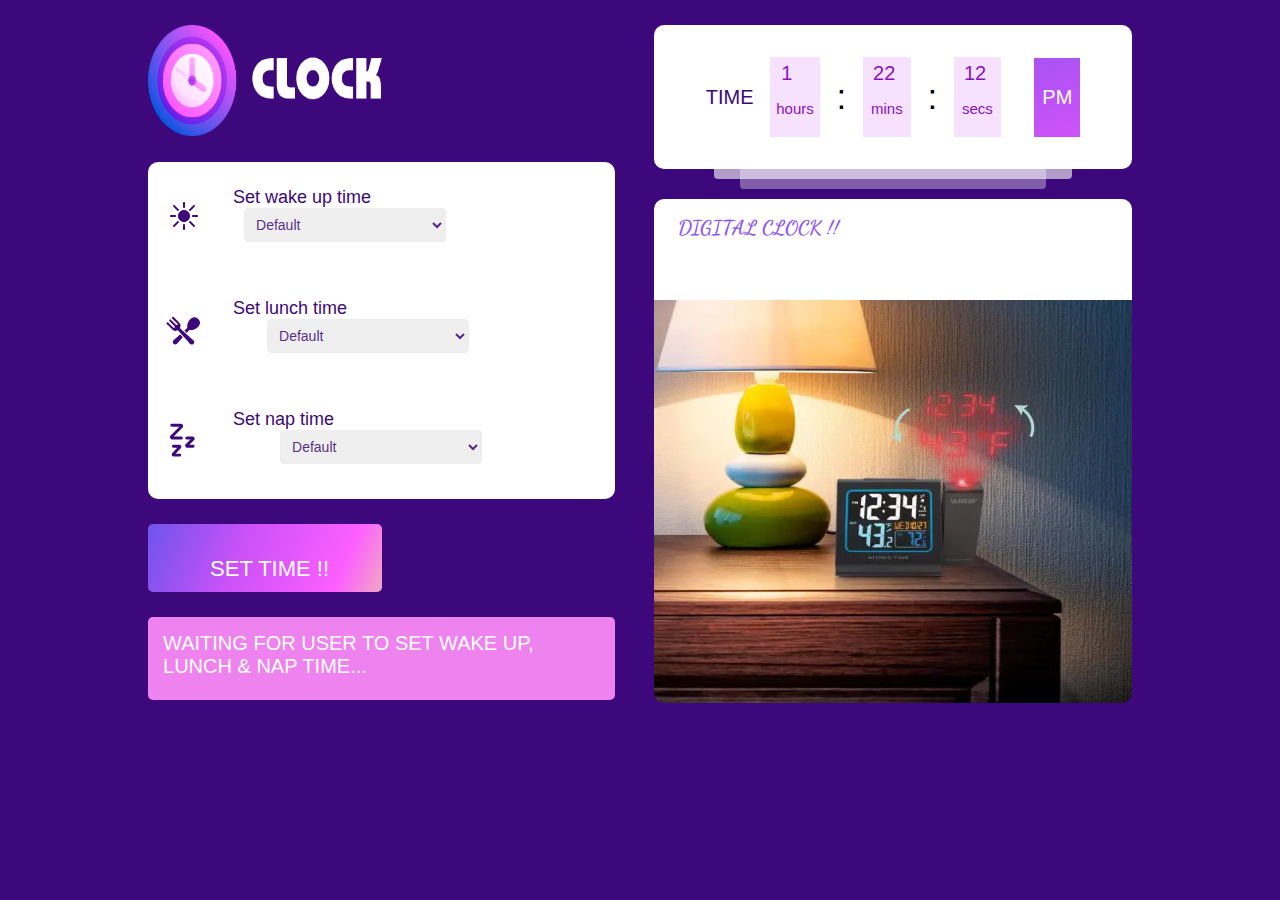
<file: index.html>
<!DOCTYPE html>
<html lang="en">

<head>
    <meta charset="UTF-8">
    <meta http-equiv="X-UA-Compatible" content="IE=edge">
    <meta name="viewport" content="width=device-width, initial-scale=1.0">
    <link rel="stylesheet" href="index.css">
    <link rel="icon" href="./images/clockLogo.png">
    <link rel="preconnect" href="https://fonts.googleapis.com">
    <link rel="preconnect" href="https://fonts.googleapis.com">
    <link rel="preconnect" href="https://fonts.gstatic.com" crossorigin>
    <link href="https://fonts.googleapis.com/css2?family=Dancing+Script:wght@700&family=Grape+Nuts&family=Praise&family=Redressed&family=Shizuru&display=swap" rel="stylesheet">
    <title>Digital Clock</title>
</head>

<body>
    <div class="main-container">
<!-- left-container -->
        <div id="left-main-grid-container">
            <div class="grid-item" id="left-top-container">

            </div>

            <div class="grid-item" id="left-middle-container">
                <div class="left-middle-container-inner">
                    <div id="sun-logo"></div>
                    <div class="dropdown">
                        <label class="font">Set wake up time</label>
                        <select id="wakeUpTimeSelector" class="dropdown-selector">
                            <option value="0">Default</option>
                            <option value="1">1 AM - 2 AM</option>
                            <option value="2">2 AM - 3 AM</option>
                            <option value="3">3 AM - 4 AM</option>
                            <option value="4">4 AM - 5 AM</option>
                            <option value="5">5 AM - 6 AM</option>
                            <option value="6">6 AM - 7 AM</option>
                            <option value="7">7 AM - 8 AM</option>
                            <option value="8">8 AM - 9 AM</option>
                            <option value="9">9 AM - 10 AM</option>
                            <option value="10">10 AM - 11 AM</option>
                            <option value="11">11 AM - 12 PM</option>
                            <option value="12">12 PM - 1 PM</option>
                            <option value="13">1 PM - 2 PM</option>
                            <option value="14">2 PM - 3 PM</option>
                            <option value="15">3 PM - 4 PM</option>
                            <option value="16">4 PM - 5 PM</option>
                            <option value="17">5 PM - 6 PM</option>
                            <option value="18">6 PM - 7 PM</option>
                            <option value="19">7 PM - 8 PM</option>
                            <option value="20">8 PM - 9 PM</option>
                            <option value="21">9 PM - 10 PM</option>
                            <option value="22">10 PM - 11 PM</option>
                            <option value="23">11 PM - 12 AM</option>
                            <option value="24">12 AM - 1 AM</option>
                        </select>
                    </div>
                </div>
                <div class="left-middle-container-inner">
                    <div id="lunch-logo"></div>
                    <div class="dropdown">
                        <label class="font">Set lunch time</label>
                        <select id="lunchTimeSelector" class="dropdown-selector">
                            <option value="0">Default</option>
                            <option value="1">1 AM - 2 AM</option>
                            <option value="2">2 AM - 3 AM</option>
                            <option value="3">3 AM - 4 AM</option>
                            <option value="4">4 AM - 5 AM</option>
                            <option value="5">5 AM - 6 AM</option>
                            <option value="6">6 AM - 7 AM</option>
                            <option value="7">7 AM - 8 AM</option>
                            <option value="8">8 AM - 9 AM</option>
                            <option value="9">9 AM - 10 AM</option>
                            <option value="10">10 AM - 11 AM</option>
                            <option value="11">11 AM - 12 PM</option>
                            <option value="12">12 PM - 1 PM</option>
                            <option value="13">1 PM - 2 PM</option>
                            <option value="14">2 PM - 3 PM</option>
                            <option value="15">3 PM - 4 PM</option>
                            <option value="16">4 PM - 5 PM</option>
                            <option value="17">5 PM - 6 PM</option>
                            <option value="18">6 PM - 7 PM</option>
                            <option value="19">7 PM - 8 PM</option>
                            <option value="20">8 PM - 9 PM</option>
                            <option value="21">9 PM - 10 PM</option>
                            <option value="22">10 PM - 11 PM</option>
                            <option value="23">11 PM - 12 AM</option>
                            <option value="24">12 AM - 1 AM</option>
                        </select>
                    </div>

                </div>
                <div class="left-middle-container-inner1">
                    <div id="nap-logo"></div>
                    <div class="dropdown">
                        <label class="font">Set nap time</label>
                        <select id="napTimeSelector" class="dropdown-selector">
                            <option value="0">Default</option>
                            <option value="1">1 AM - 2 AM</option>
                            <option value="2">2 AM - 3 AM</option>
                            <option value="3">3 AM - 4 AM</option>
                            <option value="4">4 AM - 5 AM</option>
                            <option value="5">5 AM - 6 AM</option>
                            <option value="6">6 AM - 7 AM</option>
                            <option value="7">7 AM - 8 AM</option>
                            <option value="8">8 AM - 9 AM</option>
                            <option value="9">9 AM - 10 AM</option>
                            <option value="10">10 AM - 11 AM</option>
                            <option value="11">11 AM - 12 PM</option>
                            <option value="12">12 PM - 1 PM</option>
                            <option value="13">1 PM - 2 PM</option>
                            <option value="14">2 PM - 3 PM</option>
                            <option value="15">3 PM - 4 PM</option>
                            <option value="16">4 PM - 5 PM</option>
                            <option value="17">5 PM - 6 PM</option>
                            <option value="18">6 PM - 7 PM</option>
                            <option value="19">7 PM - 8 PM</option>
                            <option value="20">8 PM - 9 PM</option>
                            <option value="21">9 PM - 10 PM</option>
                            <option value="22">10 PM - 11 PM</option>
                            <option value="23">11 PM - 12 AM</option>
                            <option value="24">12 AM - 1 AM</option>
                        </select>
                    </div>


                </div>
            </div>

            <div class="grid-item" id="left-bottom-container">
                <div id="lbc-text"> SET TIME !! </div>
            </div>
        </div>
<!-- right-container -->
        <div id="right-main-grid-container">
            <div class="grid-item1" id="right-top-container">
                <div class="right-top-container-ub">
                    <div id="rtc-ub-text">TIME</div>
                    <div id="rtc-ub-hrs">
                        <span id="hrs" style="margin-left: 5px; color: rgba(138, 17, 191, 1);">00</span>
                        <p style="font-size:15px; color: rgba(138, 17, 191, 1);">hours</p>
                    </div>
                    <div>:</div>
                    <div id="rtc-ub-min">
                        <span id="min" style="margin-left: 2px; color: rgba(138, 17, 191, 1);">00</span>
                        <p style="font-size:15px; color: rgba(138, 17, 191, 1);">mins</p>
                    </div>
                    <div>:</div>
                    <div id="rtc-ub-sec">
                        <span id="sec" style="margin-left: 2px; color: rgba(138, 17, 191, 1);">00</span>
                        <p style="font-size:15px; color: rgba(138, 17, 191, 1);">secs</p>
                    </div>
                    <div></div>
                    <div id="rtc-ub-text2">AM</div>
                </div>

                <div class="right-top-container-lb1"></div>
                <div class="right-top-container-lb2"></div>

            </div>
            <div class="grid-item1" id="right-bottom-container">
                <div id="right-bottom-text-container"> Digital Clock !!</div>
                <div id="right-bottom-img-container"></div>
            </div>
        </div>

    </div>



    <script src="index.js"></script>
</body>

</html>
</file>
<file: index.css>
* {
    box-sizing: border-box;
    font-family: 'Manrope', sans-serif;
}

body{
    background-color: rgba(61, 8, 123, 1);
}

.main-container {
    margin-left: 8%;
    margin-right: 8%;
    display: flex;
    justify-content: space-evenly;
    flex-wrap: wrap;
    margin-top: 2%;
    margin-bottom: 4%;
    position: relative;
}

#left-main-grid-container{
    width: 44%;
    height: 75vh;
    display: grid;
    grid-row-gap: 25px;
    grid-template-columns: repeat(2, 1fr);
    grid-template-rows: 16.5% 50% 10%;
}

.grid-item {
    font-size: 10px;
}

#left-top-container {
    background-image: url('./images/clock_logo.png');
    background-size: 100% 100%;
    opacity: 1;
    background-repeat: no-repeat;
    
}

#left-middle-container {
    /* border: 2px solid red; */
    background-color: white;
    grid-column-start: 1;
    grid-column-end: 3;
    position: relative;
    border-radius: 10px;
}

.left-middle-container-inner {
    /* border-bottom: 2px solid red; */
    width: 100%;
    height: 33%;
    position: relative;
}
.left-middle-container-inner1 {
    width: 100%;
    height: 33%;
    position: relative;
}

#sun-logo{
    background-image: url("./images/sunLogo.png");
    width: 15%;
    height: 100%;
    background-repeat: no-repeat;
    background-position: center;
    display: inline;
    position: absolute;
    left: 0;
}
#lunch-logo{
    background-image: url("./images/lunchLogo.png");
    width: 15%;
    height: 100%;
    background-repeat: no-repeat;
    background-position: center;
    display: inline;
    position: absolute;
    left: 0;
}
#nap-logo{
    background-image: url("./images/napLogo.png");
    width: 15%;
    height: 100%;
    background-repeat: no-repeat;
    background-position: center;
    display: inline;
    position: absolute;
    left: 0;
}

.dropdown{
    width: 85%;
    height: 100%;
    padding: 25px;
    position: absolute;
    left: 60px;
    right: 0;
}
.font{
    font-size: 18px;
    color: rgba(61, 8, 123, 1);
}
#wakeUpTimeSelector{
    padding-right: 80px;
    margin-left: 11px;
}

#lunchTimeSelector{
    padding-right: 80px;
    margin-left: 34px;
}
#napTimeSelector{
    
    padding-right: 80px;
    margin-left: 47px;
    
}
.dropdown-selector{
    padding: 7px;
    font-size: 14px;
    border-radius: 4px;
    color: rgba(61, 8, 123, 0.87);
    border: 1px solid rgba(237, 237, 237, 1);
}


#left-bottom-container {
    text-align: center;
    /* border: 2px solid red; */
    /* background-color: white; */
    position: relative;
    padding: 15px;
    padding-bottom: 20px;
    border-radius: 5px;
    color: white;
    font-size: 22px;
    background: transparent linear-gradient(113deg, #6E54EC 0%, #CB52F8 40%, #FC5EFF 81%, #F1A7C5 100%) 0% 0% no-repeat padding-box;
}
#lbc-text{
    position: absolute;
    bottom: 10px;
    left: 62px;
}

#right-main-grid-container {
    /* border: 4px solid yellow; */
    width: 45%;
    height: 80vh;
    display: grid;
    grid-template-columns: repeat(1, 1fr);
    grid-row-gap: 30px;
    grid-template-rows: 20% 70%;
}

.grid-item1 {
    font-size: 35px;
}

#right-top-container {
    /* border: 2px solid blue; */
    background-color: white;
    position: relative;
    border-radius: 10px;
    display: flex;
    justify-content: center;
    align-items: center;
    padding: 1%;
}
.right-top-container-ub{
    display: flex;
    flex-wrap: nowrap;
    width: 80%;
    height: 75%;
    justify-content: space-between;
    align-items: center;
}
#rtc-ub-text{
    font-size: 20px;
    color: rgba(61, 8, 123, 1);
}
#rtc-ub-hrs{
    font-size: 20px;
    padding: 5px;
    padding-left: 6px;
    padding-right: 6px;
    background-color:rgba(246, 226, 255, 1);
}
#rtc-ub-min{
    font-size: 20px;
    padding: 5px;
    padding-left: 8px;
    padding-right: 8px;
    background-color: rgba(246, 226, 255, 1);
}
#rtc-ub-sec{
    font-size: 20px;
    padding: 5px;
    background-color: rgba(246, 226, 255, 1);
    padding-left: 8px;
    padding-right: 8px;
}
#rtc-ub-text2{
    background-color: rgb(188, 75, 216);
    background-image: url("./images/AM_svg.png");
    color: white;
    font-size: 20px;
    padding-top: 28px;
    padding-bottom: 28px;
    padding-left: 8px;
    padding-right: 8px;

}

.right-top-container-lb1{
    width: 75%;
    height: 100%;
    z-index: -1;
    opacity: 0.6;
    position: absolute;
    top: 10px;
    background-color: white;
    border-radius: 4px;
}
.right-top-container-lb2{
    width: 64%;
    height: 100%;
    z-index: -2;
    opacity: 0.35;
    position: absolute;
    top: 20px;
    background-color: white;
    border-radius: 4px;
}

#right-bottom-container {
    position: relative;
    /* border: 5px solid red;  */
}

#right-bottom-text-container{
    /* border: 5px solid green; */
    background-color: white;
    color: #8E53F0;
    text-transform: uppercase;
    position: absolute;
    top: 0;
    padding-bottom: 5%;
    padding-left: 5%;
    padding-top: 3.5%;
    width: 100%;
    height: 20%;
    font-size: 20px;
    font-weight: 900;
    font-family: 'Dancing Script', cursive;
    border-top-left-radius: 10px;
    border-top-right-radius: 10px;
}

#right-bottom-img-container {
    /* border: 10px solid black;  */
    background-color: white;
    position: absolute;
    bottom: 0;
    width: 100%;
    height: 80%;
    background-image:url('./images/digitalClock.png'); 
    background-size: 100% 100%;
    background-position: center;
    border-bottom-left-radius: 10px;
    border-bottom-right-radius: 10px;
}

#dynamic-block{
    grid-column-start: 1;
    grid-column-end: 3;
    background-color: violet;
    font-size: 20px;
    color: white;
    padding: 15px;
    border-radius: 5px;
    text-transform: uppercase;
}


/* for Responsive */
@media screen and (min-width: 1000px) and (max-width: 1120px){
    .dropdown{
        width: 85%;
        padding: 15px;
        position: absolute;
        left: 50px;
        right: 0;
    }
    #wakeUpTimeSelector{
        padding-right: 8px;
        margin-left: 6px;
    }
    #lunchTimeSelector{
        padding-right: 8px;
        margin-left: 30px; 
    }
    #napTimeSelector{
        padding-right: 8px;
        margin-left: 42px;
    }
}



@media screen and (min-width: 820px) and (max-width: 1000px){
    .dropdown{
        width: 85%;
        padding: 15px;
        position: absolute;
        left: 50px;
        right: 0;
    }
    .font{
        font-size: 13px;
    }
    .dropdown-selector{
        font-size: 11px;
    }
    #wakeUpTimeSelector{
        padding-right: 8px;
        margin-left: 6px;
    }
    #lunchTimeSelector{
        padding-right: 8px;
        margin-left: 22px; 
    }
    #napTimeSelector{
        padding-right: 8px;
        margin-left: 32px;
    }
    #rtc-ub-text, #rtc-ub-hrs, #rtc-ub-min, #rtc-ub-sec, #rtc-ub-text2{
        font-size: 15px;
    }
}

@media screen and (min-width: 359px) and (max-width: 600px){
    .main-container{
        display: flex;
        justify-content: space-evenly;
        flex-direction: column;
    }
    #left-main-grid-container{
        width: 100%;
        height: 45vh;
        display: grid;
        grid-row-gap: 20px;
        grid-template-columns: repeat(2, 1fr);
        grid-template-rows: 16.5% 50% 10% 16.5%;
    }
    #left-top-container{
        margin-top: 5px;
    }
    #sun-logo, #lunch-logo, #nap-logo{
        width: 15%;
    }
    .dropdown{
        width: 85%;
        padding: 18px;
        position: absolute;
        left: 30px;
        right: 0;
        bottom: 10px;
    }
    .font{
        font-size: 10px;
        font-weight: 500;
    }
    .dropdown-selector{
        font-size: 11px;
    }
    #wakeUpTimeSelector{
        padding-right: 3px;
        margin-left: 11px;
    }
    #lunchTimeSelector{
        padding-right: 3px;
        margin-left: 24.5px; 
    }
    #napTimeSelector{
        padding-right: 3px;
        margin-left: 32px;
    }
    #left-bottom-container {
        font-size: 15px;
        border-radius: 5px;
    } 
    #lbc-text{
        position: absolute;
        bottom: 10px;
        left: 35px;
    }

    #right-main-grid-container {
        /* border: 4px solid yellow; */
        width: 100%;
        height: 50vh;
        display: grid;
        grid-template-columns: repeat(1, 1fr);
        grid-row-gap: 30px;
        grid-template-rows: 20% 70%;
        position: absolute;
        top: 54vh;
    }
    #rtc-ub-text, #rtc-ub-hrs, #rtc-ub-min, #rtc-ub-sec{
        font-size: 13px;
        padding: 0.5px;
        margin-top: 2px;
        margin-bottom: 2px;
    }
    #rtc-ub-text2{
        font-size: 13px;
        padding: 8px;
        padding-top: 23px;
        padding-bottom: 23px;
    }
    #right-bottom-text-container{
        font-size: 15px;
    }
    #dynamic-block{
        display: block;
        font-size: 10px;
        padding: 10px;
        
    }
}
</file>
